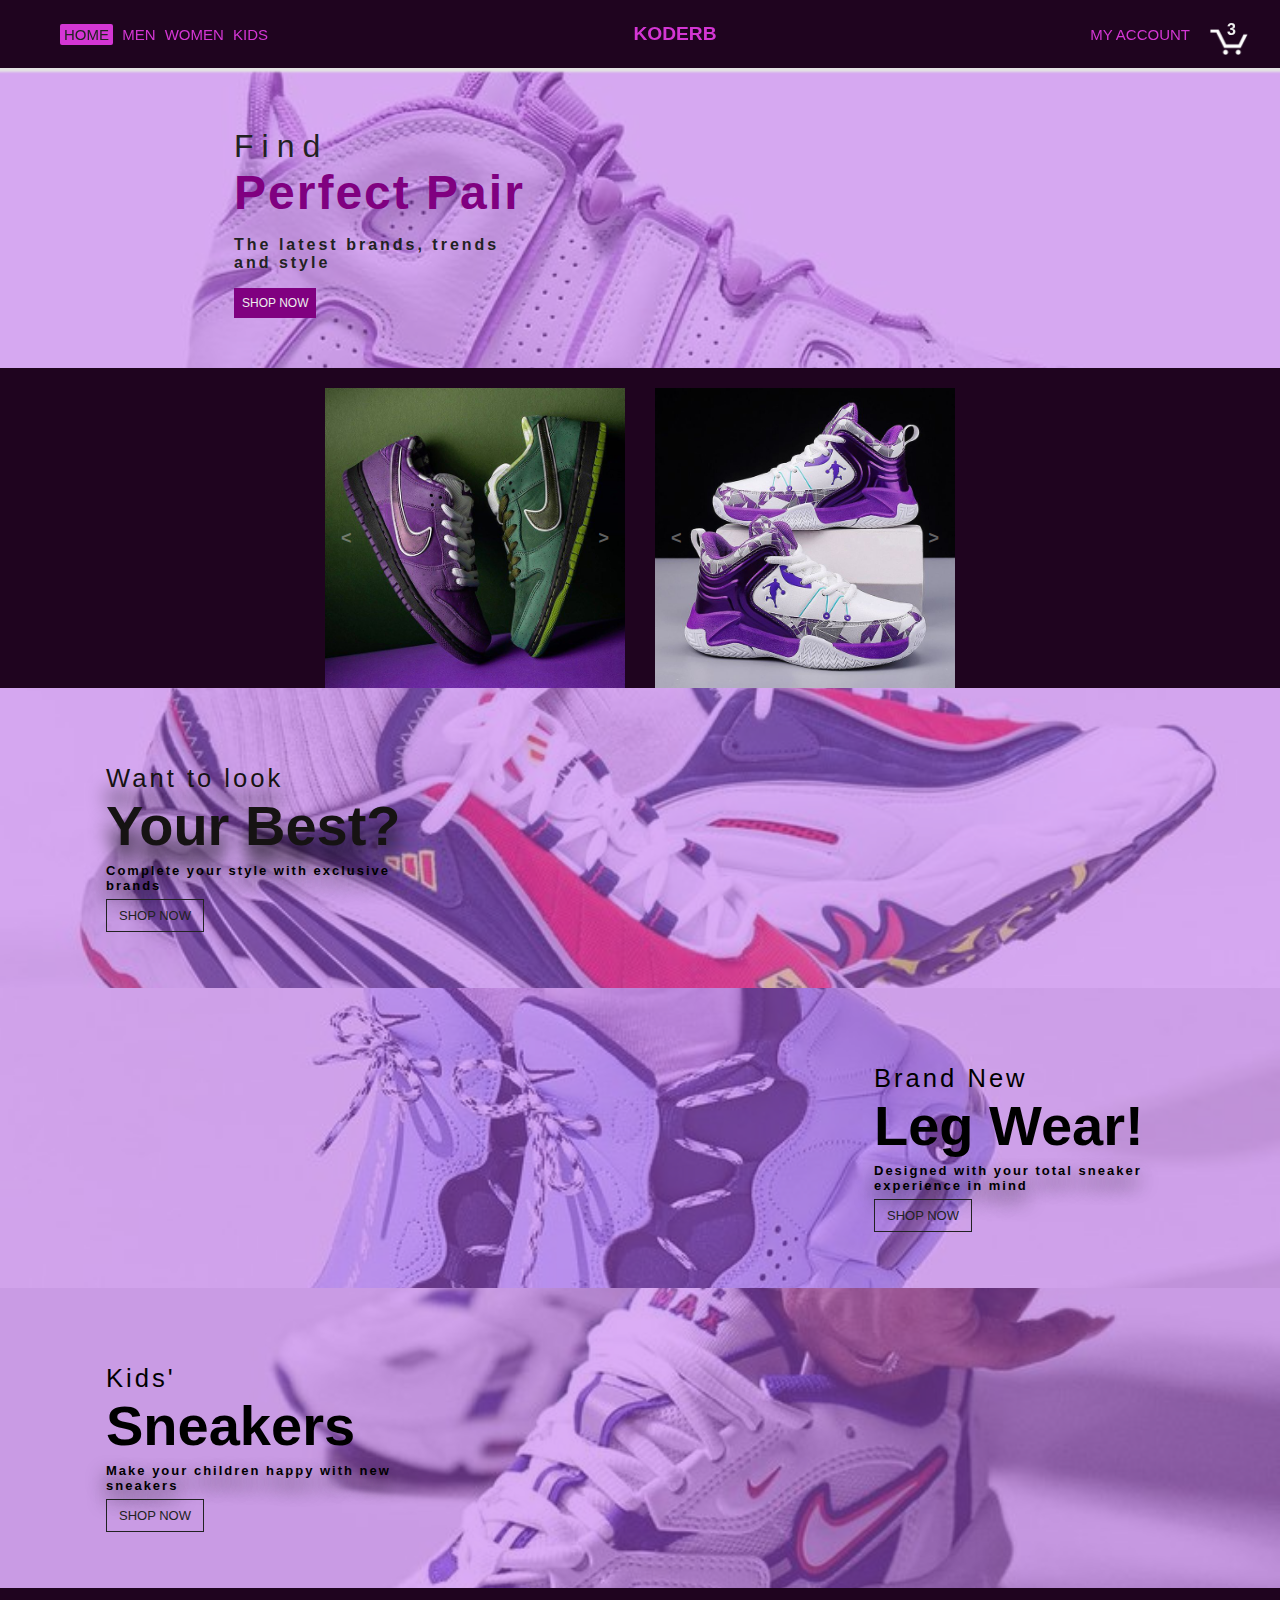
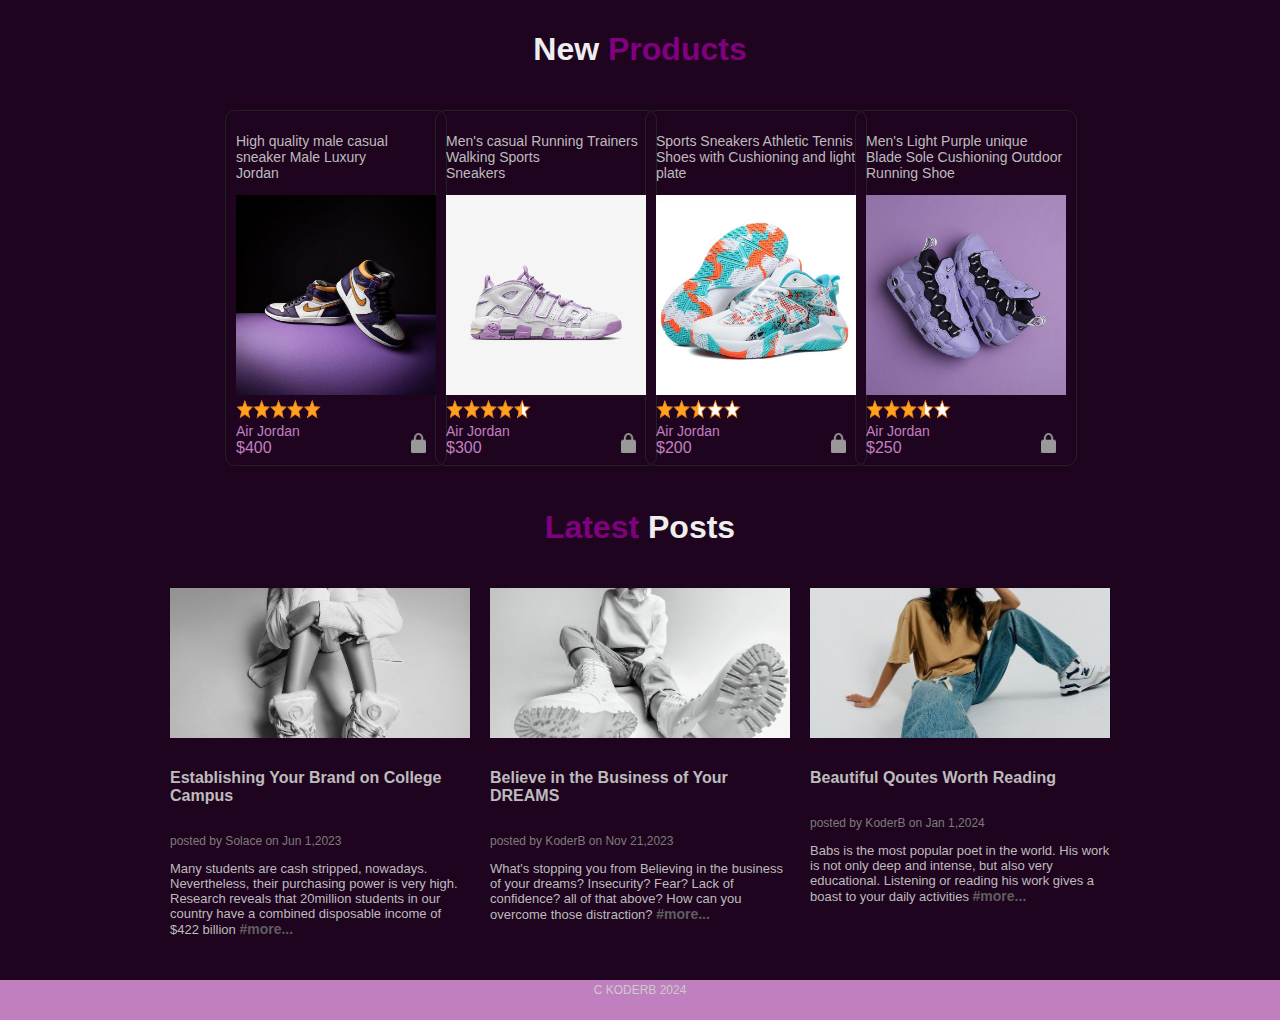
<file: index.html>
<!DOCTYPE html>
<html lang="en">
<head>
    <link rel="stylesheet" href="styles/header.css">
    <link rel="stylesheet" href="styles/home.css">
    <meta charset="UTF-8">
    <meta name="viewport" content="width=device-width, initial-scale=1.0">
    <title>SHOE WEBSITE</title>
</head>
<body>
    <div class="header">
        <div class="left-header" id="navbar">
            <img src="icons/hamburger-menu.png" class="hamburger-menu" id="hamburger-menu">
            <ul>
                <li><a class="present" href="index.html">HOME</a></li>
                <li><a href="men.html">MEN</a></li>
                <li> <a  href="#">WOMEN</a></li>
                <li> <a href="kids.html">KIDS</a></li>
            </ul>
        </div>
        <div class="middle-header">
            <img src="icons/hamburger-menu.png" class="hamburger-open" id="hamburger-open">
            <div class="logo">
                KODERB
            </div>
            
        </div>
        <div class="right-header">
            <div class="account">MY ACCOUNT</div>
            <div class="cart">
                <img src="icons/cart-icon.png" class="cart-icon">
                <div class="quantity">3</div>
            </div>
        </div>
    </div>
    <div class="first-banner">
        <img src="banners/banner (5).jpg" alt="" srcset="">
        <div class="overlay">
            <div class="first-banner-des">
                <span>Find</span>
                <h2>Perfect Pair</h2>
                <P>The latest brands, trends and style</P>
                <button><a href="men.html">SHOP NOW</a></button> 
            </div>
        </div>
        
    </div>
    <div class="home-display">
        <div class="men">
            <div class="image">
                <div class="slider"><img src="homepage/shoe/shoe (1).jpg">
                </div>
                <div class="slider"><img src="homepage/shoe/shoe (2).jpg">
                </div>
                <div class="slider"><img src="homepage/shoe/shoe (3).jpg">
                </div>
                <div class="slider"><img src="homepage/shoe/shoe (4).jpg">
                </div>
                <button id="prev" class="arrow"><</button>
                <button id="next" class="arrow">></button>
            </div>
        </div>
        <div class="women">
            <div class="image-2">
                <div class="slider-2"><img src="homepage/slider/slider (1).jpg">
                </div>
                <div class="slider-2"><img src="homepage/slider/slider (2).jpg">
                </div>
                <div class="slider-2"><img src="homepage/slider/slider (3).jpg">
                </div>
                <div class="slider-2"><img src="homepage/slider/slider (4).jpg"> 
                </div>

                <button id="prev-btn" class="arrow"><</button>
                <button id="next-btn" class="arrow">></button>
            </div>
        </div>
    </div>
    <div class="second-banner">
        <img src="banners/banner (4).jpg" alt="" srcset="">
        <div class="content">
            <div class="contents">
                <span class="sb-span">Want to look</span>
                <h1 class="sb-h1">Your Best?</h1>
                <span class="sb-des">Complete your style with exclusive brands</span>
                <button class="shop"><a href="women.html">SHOP NOW</a></button>
            </div>
        </div>
    </div>
    <div class="third-banner">
        <img src="banners/banner (8).jpg" alt="" srcset="">
        <div class="content">
            <div class="contents">
                <span class="sb-span">Brand New</span>
                <h1 class="sb-h1">Leg Wear!</h1>
                <span class="sb-des">Designed with your total sneaker experience in mind</span>
                <button class="shop"><a href="men.html">SHOP NOW</a></button>
            </div>
        </div>
    </div>
    <div class="fourth-banner">
        <img src="banners/banner (2).jpg" alt="" srcset="">
        <div class="content">
            <div class="contents">
                <span class="sb-span">Kids'</span>
                <h1 class="sb-h1">Sneakers</h1>
                <span class="sb-des">Make your children happy with new sneakers</span>
                <button class="shop"><a href="kids.html">SHOP NOW</a></button>
            </div>
        </div>
    </div>

    <div class="goods-section">
        <h4><span>New</span> Products</h4>
        <div class="new-products">
            <div class="products">
                <p class="des">High quality male casual sneaker Male Luxury<br> Jordan</p>
                <div class="product">
                    <img src="banners/new-products/product (1).jpg">
                    <div class="rating"><img src="ratings/rating-50.png"></div>
                    <div class="brand">Air Jordan</div>
                    <div class="price">$400</div>
                    <div class="lock"><img src="icons/checkout-lock-icon.png"></div>
                </div>
            </div>
            <div class="products">
                <p class="des">Men's casual Running Trainers Walking Sports<br>Sneakers</p>
                <div class="product">
                    <img src="banners/new-products/product (2).jpg">
                    <div class="rating"><img src="ratings/rating-45.png"></div>
                    <div class="brand">Air Jordan</div>
                    <div class="price">$300</div>
                    <div class="lock"><img src="icons/checkout-lock-icon.png" alt="" srcset=""></div>
                </div>
            </div>
            <div class="products">
                <p class="des">Sports Sneakers Athletic Tennis Shoes with Cushioning and light plate</p>
                <div class="product">
                    <img src="banners/new-products/product (3).jpg">
                    <div class="rating"><img src="ratings/rating-25.png"></div>
                    <div class="brand">Air Jordan</div>
                    <div class="price">$200</div>
                    <div class="lock"><img src="icons/checkout-lock-icon.png" alt="" srcset=""></div>
                </div>
            </div>
            <div class="products">
                <p class="des">Men's Light Purple unique Blade Sole Cushioning Outdoor Running Shoe</p>
                <div class="product">
                    <img src="banners/new-products/product (4).jpg">
                    <div class="rating"><img src="ratings/rating-35.png"></div>
                    <div class="brand">Air Jordan</div>
                    <div class="price">$250</div>
                    <div class="lock"><img src="icons/checkout-lock-icon.png" alt="" srcset=""></div>
                </div>
            </div>
        </div>
    </div>
    <div class="postal">
        <h4><span>Latest</span> Posts</h4>
        <div class="posts">
            <div class="post">
                <img src="banners/banner (6).jpg">
                <div class="post-des">
                    <h5>Establishing Your Brand on College Campus</h5>
                    <span class="dim">posted by Solace on Jun 1,2023</span>
                    <p>Many students are cash stripped, nowadays. Nevertheless, their purchasing power is very high. Research reveals that 20million students in our country have a combined disposable income of $422 billion <span class="more">#more...</span></p>
                </div>
            </div>
            <div class="post">
                <img src="banners/banner (10).jpg">
                <div class="post-des">
                    <h5>Believe in the Business of Your DREAMS</h5>
                    <span class="dim">posted by KoderB on Nov 21,2023</span>
                    <p>What's stopping you from Believing in the business of your dreams? Insecurity? Fear? Lack of confidence? all of that above? How can you overcome those distraction?  <span class="more">#more...</span></p>
                </div>
            </div>
            <div class="post">
                <img src="banners/banner (3).jpg">
                <div class="post-des">
                    <h5>Beautiful Qoutes Worth Reading</h5>
                    <span class="dim">posted by KoderB on Jan 1,2024</span>
                    <p>Babs is the most popular poet in the world. His work is not only deep and intense, but also very educational. Listening or reading his work gives a boast to your daily activities <span class="more">#more...</span></p>
                </div>
            </div>
        </div>
    </div>
    <div class="footer">
        <span>C KODERB 2024</span>
    </div>
   
   
    <script src="scripts/app.js"></script>
    <script src="scripts/home.js"></script>
    <script src="scripts/home-second.js"></script>
</body>
</html>
</file>
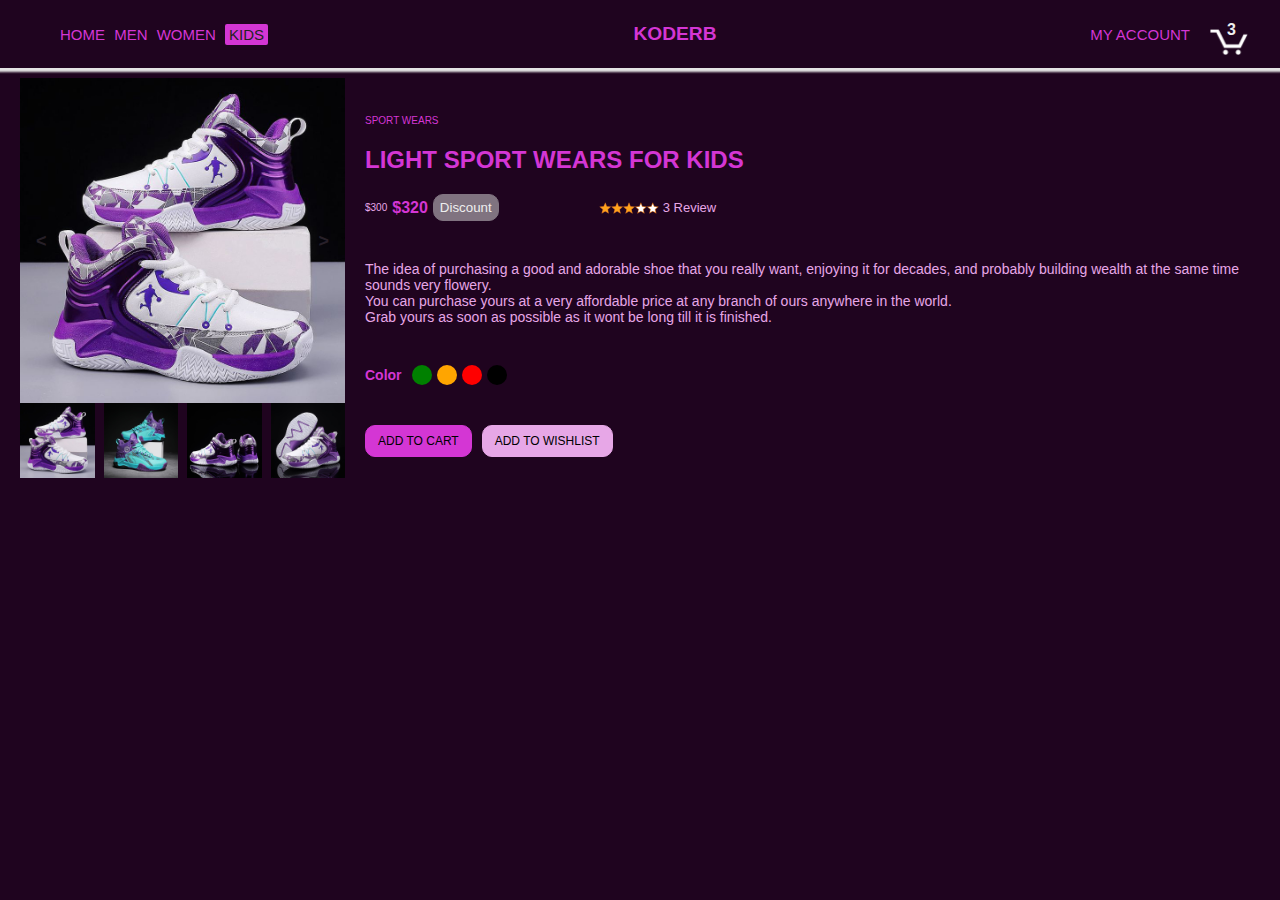
<file: kids.html>
<!DOCTYPE html>
<html lang="en">
<head>
    <link rel="stylesheet" href="styles/header.css">
    <link rel="stylesheet" href="styles/body.css">
    <link rel="stylesheet" href="styles/kids.css">
    <meta charset="UTF-8">
    <meta name="viewport" content="width=device-width, initial-scale=1.0">
    <title>KID'S SECTION</title>
</head>
<body>
    <div class="header">
        <div class="left-header" id="navbar">
            <img src="icons/hamburger-menu.png" class="hamburger-menu" id="hamburger-menu">
            <ul>
                <li><a href="index.html">HOME</a></li>
                <li><a href="men.html">MEN</a></li>
                <li> <a href="women.html">WOMEN</a></li>
                <li> <a class="present" href="#">KIDS</a></li>
            </ul>
        </div>
        <div class="middle-header">
            <img src="icons/hamburger-menu.png" class="hamburger-open" id="hamburger-open">
            <div class="logo">
                KODERB
            </div>
           
        </div>
        <div class="right-header">
            <div class="account">MY ACCOUNT</div>
            <div class="cart">
                <img src="icons/cart-icon.png" class="cart-icon">
                <div class="quantity">3</div>
            </div>
        </div>
    </div>

    <div class="body">
        <div class="big-image-inner">
            
            <div class="big-image-container">

                <div class="big-image" id="bigImg"> 
                    <div class="slide"><img src="kids-wear/kids-wears (1).jpg" width="100%"  id="bigImage"></div>
                    <div class="slide"> <img src="kids-wear/kids-wears (2).jpg" width="100%"  id="bigImage"></div>
                    <div class="slide"><img src="kids-wear/kids-wears (3).jpg" width="100%"  id="bigImage"></div>
                    <div class="slide"> <img src="kids-wear/kids-wears (4).jpg" width="100%"  id="bigImage"></div>

                    <button class="arrow" id="prev"><</button>
                    <button class="arrow" id="next">></button>
                </div>
            </div>
            <div class="small-image-container">
                <div class="small-image"><img src="kids-wear/kids-wears (1).jpg" width="100%" class="small-img">
                </div>
                <div class="small-image"><img src="kids-wear/kids-wears (2).jpg" width="100%" class="small-img">
                </div>
                <div class="small-image"><img src="kids-wear/kids-wears (3).jpg" width="100%" class="small-img">
                </div>
                <div class="small-image"><img src="kids-wear/kids-wears (4).jpg" width="100%" class="small-img">
                </div>
            </div>
        </div>
        <div class="second-container">
            <h4>SPORT WEARS</h4>
            <h2>LIGHT SPORT WEARS FOR KIDS</h2>
            <div class="prices">
                <div class="price-span">
                    <div class="first-price">$300</div>
                    <div class="second-price">$320</div>
                    <button class="third-price">Discount</button>
                </div>
                <div class="rating">
                    <img src="ratings/rating-30.png">
                    <span class="review">3 Review</span>
                </div>
            </div>
            <p class="des">
                The idea of purchasing a good and adorable shoe that you really want, enjoying it for decades, and probably building wealth at the same time sounds very flowery.<br>
                You can purchase yours at a very affordable price at any branch of ours anywhere in the world.<br>
                Grab yours as soon as possible as it wont be long till it is finished. 
            </p>
            <div class="color">
                <span>Color</span>
                <div class="circle-colors">
                    <div class="green"></div>
                    <div class="orange"></div>
                    <div class="red"></div>
                    <div class="black"></div>
                </div>
            </div>
            <div class="buttons">
                <button class="add-to-cart">ADD TO CART</button>
                <button class="add-to-wishlist">ADD TO WISHLIST</button>
            </div>
        </div>
    </div>
    <script src="scripts/menu.js"></script>
    <script src="scripts/slider.js"></script>
</body>
</html>
</file>
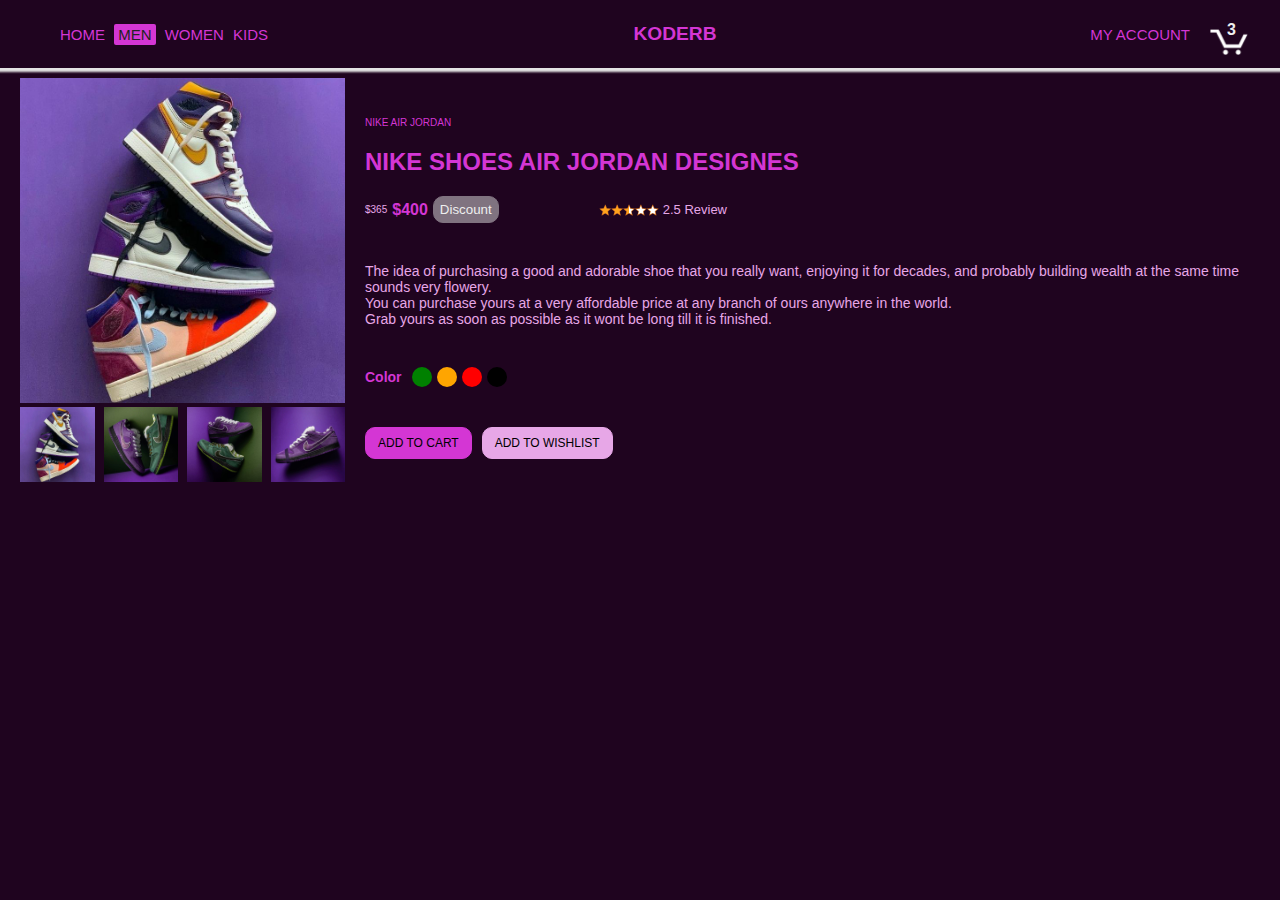
<file: men.html>
<!DOCTYPE html>
<html lang="en">
<head>
    <link rel="stylesheet" href="styles/header.css">
    <link rel="stylesheet" href="styles/body.css">
    <meta charset="UTF-8">
    <meta name="viewport" content="width=device-width, initial-scale=1.0">
    <title>MEN'S SECTION</title>
</head>
<body>
    <div class="header">
        <div class="left-header" id="navbar">
            <img src="icons/hamburger-menu.png" class="hamburger-menu" id="hamburger-menu">
            <ul>
                
                <li><a href="index.html">HOME</a></li>
                <li><a class="present" href="#">MEN</a></li>
                <li> <a class="women" href="women.html">WOMEN</a></li>
                <li> <a href="kids.html">KIDS</a></li>
            </ul>
        </div>
        <div class="middle-header">
            <img src="icons/hamburger-menu.png" class="hamburger-open" id="hamburger-open">
            <div class="logo">
                KODERB
            </div>
           
        </div>
        <div class="right-header">
            <div class="account">MY ACCOUNT</div>
            <div class="cart">
                <img src="icons/cart-icon.png" class="cart-icon">
                <div class="quantity">3</div>
            </div>
        </div>
    </div>

    <div class="body">
        <div class="first-container">
            <div class="big-image"> 
                <img src="men-wears/purple(1).jpg" width="100%"  id="bigImage">
            </div>
            <div class="small-image-container">
                <div class="small-image"><img src="men-wears/purple(1).jpg" width="100%" class="small-img">
                </div>
                <div class="small-image"><img src="men-wears/purple (2).jpg" width="100%" class="small-img">
                </div>
                <div class="small-image"><img src="men-wears/purple (3).jpg" width="100%" class="small-img">
                </div>
                <div class="small-image"><img src="men-wears/purple (4).jpg" width="100%" class="small-img">
                </div>
            </div>
        </div>
        <div class="second-container">
            <h4>NIKE AIR JORDAN</h4>
            <h2>NIKE SHOES AIR JORDAN DESIGNES</h2>
            <div class="prices">
                <div class="price-span">
                    <div class="first-price">$365</div>
                    <div class="second-price">$400</div>
                    <button class="third-price">Discount</button>
                </div>
                <div class="rating">
                    <img src="ratings/rating-25.png">
                    <span class="review">2.5 Review</span>
                </div>
            </div>
            <p class="des">
                The idea of purchasing a good and adorable shoe that you really want, enjoying it for decades, and probably building wealth at the same time sounds very flowery.<br>
                You can purchase yours at a very affordable price at any branch of ours anywhere in the world.<br>
                Grab yours as soon as possible as it wont be long till it is finished. 
            </p>
            <div class="color">
                <span>Color</span>
                <div class="circle-colors">
                    <div class="green"></div>
                    <div class="orange"></div>
                    <div class="red"></div>
                    <div class="black"></div>
                </div>
            </div>
            <div class="buttons">
                <button class="add-to-cart">ADD TO CART</button>
                <button class="add-to-wishlist">ADD TO WISHLIST</button>
            </div>
        </div>
    </div>
    <script src="scripts/app.js"></script>
</body>
</html>
</file>
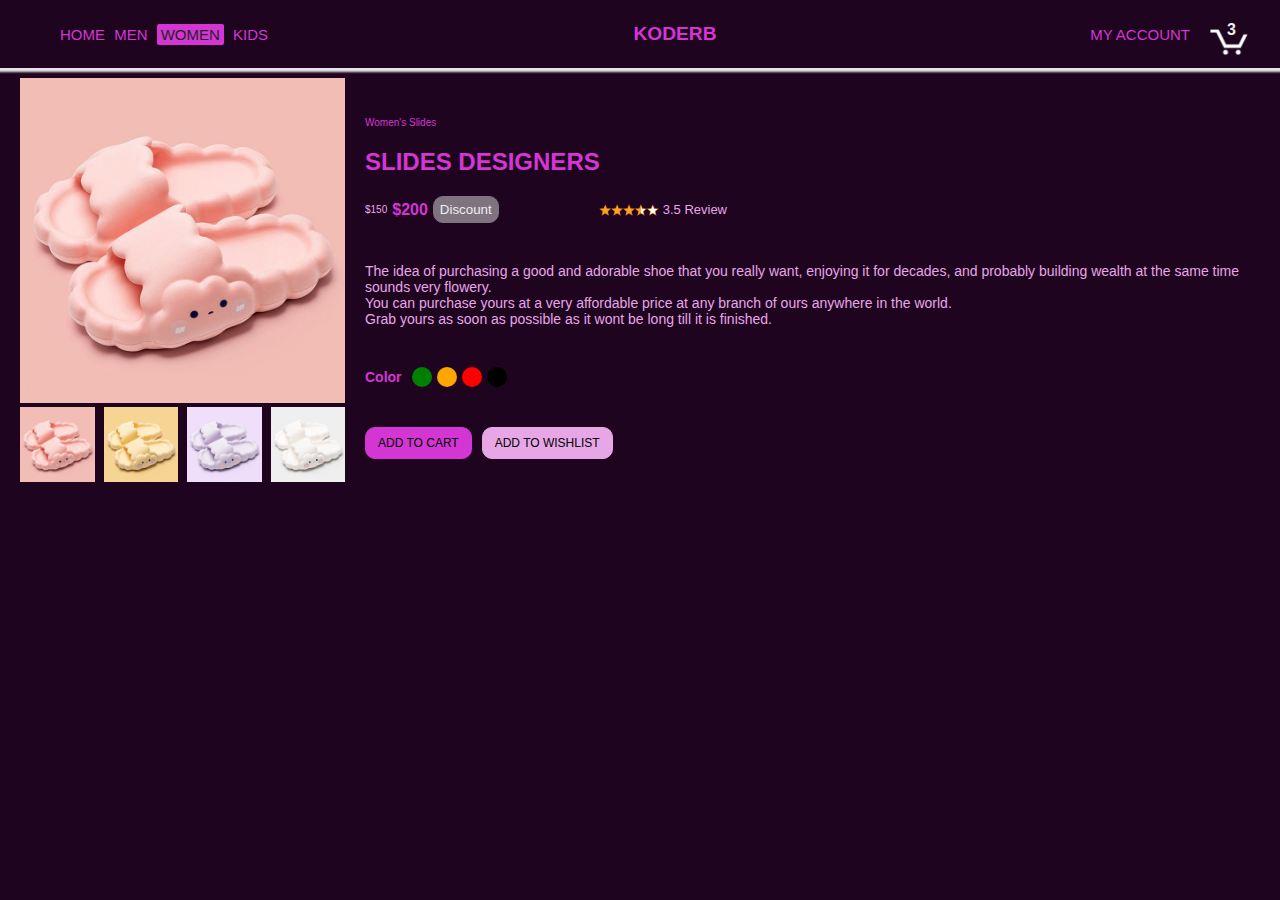
<file: women.html>
<!DOCTYPE html>
<html lang="en">
<head>
    <link rel="stylesheet" href="styles/header.css">
    <link rel="stylesheet" href="styles/body.css">
    <meta charset="UTF-8">
    <meta name="viewport" content="width=device-width, initial-scale=1.0">
    <title>WOMEN'S SECTION</title>
</head>
<body>
    <div class="header">
        <div class="left-header" id="navbar">
            <img src="icons/hamburger-menu.png" class="hamburger-menu" id="hamburger-menu">
            <ul>
                <li><a href="index.html">HOME</a></li>
                <li><a href="men.html">MEN</a></li>
                <li> <a class="present" href="#">WOMEN</a></li>
                <li> <a href="kids.html">KIDS</a></li>
            </ul>
        </div>
        <div class="middle-header">
            <img src="icons/hamburger-menu.png" class="hamburger-open" id="hamburger-open">
            <div class="logo">
                KODERB
            </div>
           
        </div>
        <div class="right-header">
            <div class="account">MY ACCOUNT</div>
            <div class="cart">
                <img src="icons/cart-icon.png" class="cart-icon">
                <div class="quantity">3</div>
            </div>
        </div>
    </div>

    <div class="body">
        <div class="first-container">
            <div class="big-image"> 
                <img src="womens-wear/womens-wear (1).jpg" width="100%"  id="bigImage">
            </div>
            <div class="small-image-container">
                <div class="small-image"><img src="womens-wear/womens-wear (1).jpg" width="100%" class="small-img">
                </div>
                <div class="small-image"><img src="womens-wear/womens-wear (2).jpg" width="100%" class="small-img">
                </div>
                <div class="small-image"><img src="womens-wear/womens-wear (3).jpg" width="100%" class="small-img">
                </div>
                <div class="small-image"><img src="womens-wear/womens-wear (4).jpg" width="100%" class="small-img">
                </div>
            </div>
        </div>
        <div class="second-container">
            <h4>Women's Slides</h4>
            <h2>SLIDES DESIGNERS</h2>
            <div class="prices">
                <div class="price-span">
                    <div class="first-price">$150</div>
                    <div class="second-price">$200</div>
                    <button class="third-price">Discount</button>
                </div>
                <div class="rating">
                    <img src="ratings/rating-35.png">
                    <span class="review">3.5 Review</span>
                </div>
            </div>
            <p class="des">
                The idea of purchasing a good and adorable shoe that you really want, enjoying it for decades, and probably building wealth at the same time sounds very flowery.<br>
                You can purchase yours at a very affordable price at any branch of ours anywhere in the world.<br>
                Grab yours as soon as possible as it wont be long till it is finished. 
            </p>
            <div class="color">
                <span>Color</span>
                <div class="circle-colors">
                    <div class="green"></div>
                    <div class="orange"></div>
                    <div class="red"></div>
                    <div class="black"></div>
                </div>
            </div>
            <div class="buttons">
                <button class="add-to-cart">ADD TO CART</button>
                <button class="add-to-wishlist">ADD TO WISHLIST</button>
            </div>
        </div>
    </div>
    <script src="scripts/app.js"></script>
</body>
</html>
</file>
<file: styles/header.css>
body{
    margin: 0;
    padding: 0;
    font-family: arial;
    background: #1f041f;
}
.header{
    height: 48px;
    display: flex;
    justify-content: space-between;
    align-items: center;
    padding: 10px 20px;
    background: #1f041f;
    color: #d436d4;
    position: sticky;
    top: 0;
    left: 0;
    box-shadow: 0px 2px 2px 2px #e4e4e4;
    z-index: 1000;
}
.left-header{
    font-size: 15px;
    font-weight: 500;
    width: 270px;
}

.left-header ul li{
    list-style: none;
    display: inline;
    margin-right: 5px;
}
.left-header a{
    text-decoration: none;
    color: #d436d4;
    transition: .2s;
}
.left-header a:hover,
.left-header a.present{
    background: #d436d4;
    color: #222;
    padding: 2px 4px;
    border-radius: 2px;
}
.middle-header{
    font-size: 1.2em;
    font-weight: bold;
    flex-shrink: 1;
    display: flex;
    gap: 10px;
    cursor: pointer;
}
.hamburger-open{
    display: none;
}
.right-header{
    display: flex;
    align-items: center;
    justify-content: end;
    width: 200px;
    gap: 20px;
    flex-shrink: 1;
    cursor: pointer;
}
.account{
    font-size: 15px;
    font-weight: 500;
}
.cart{
    width: 50px;
    position: relative;
}
.cart-icon{
    width: 38px;
    margin-top: 20px;
}
.quantity{
    position: absolute;
    top: 12px;
    left: 17px;
    color: #eee;
    font-size: 16px;
    font-weight: bold;
}
.hamburger-menu{
    display: none;
}

@media (max-width:678px) {
    .header{
        padding: 8px;
    }
    .left-header{
        position: fixed;
        background: #2b112b;
        left: 0;
        bottom: 0;
        top: 0;
        width: 200px;
        left: -2000px;
        color: #eee;
        height: 100vh;
        font-size: 13px;
        transition: .5s ease-in-out;
        z-index: 100;
    }
    .active{
        left: 0px;
    }
    .left-header ul{
        margin-top: 20px;
    }
    .left-header ul li{
        display: block;
        padding: 8px 0px;
    }
    .middle-header{
        font-size: 1em;
    }
    .right-header{
        gap: 10px;
    }
    .account{
        font-size: 12px;
        font-weight: 500;
    }
    .cart-icon{
        width: 30px;
        margin-top: 8px;
    }
    .quantity{
        top: 3px;
        left: 14px;
        font-size: 12px;
    }
    .hamburger-menu{
        margin-left: 178px;
        margin-top: 20px;
        width: 16px;
        height: 13px;
        display: block;
       }
       .hamburger-open{
        display: block;
        width: 16px;
        height: 13px;
        margin-top: 3px;
       }
    
}
</file>
<file: styles/home.css>
.first-banner{
    width: 100%;
    height: 300px;
    position: relative;
}
.overlay{
    position: absolute;
    top: 0;
    left: 0;
    height: 100%;
    opacity: 1;
    background-color: rgba(184, 92, 238, 0.5);
    width: 100%;
}
.first-banner img{
    width: 100%;
    height: 300px;
    object-fit: cover;
}
.first-banner-des{
    position: absolute;
    transform: translateX(-50%);
    top: 20%;
    width: 300px;
    left: 30%;
    box-sizing: border-box;
}
.first-banner-des span{
    font-size: 2em;
    color: #222;
    letter-spacing: 8px;
}
.first-banner-des h2{
    font-size: 3em;
    letter-spacing: 2px;
    font-weight: bold;
    margin-top: 0;
    margin-bottom: 10px;
    color: #800080;
}
.first-banner-des p{
    color: #222;
    letter-spacing: 3px;
    font-size: 16px;
    font-weight: 700;
}
.first-banner-des button a{
    text-decoration: none;
    color: #eee;
}
.first-banner-des button {
    background: #800080;
    padding: 7px 7px;
    font-size: 12px;
    border: 1px solid #800080;
}
.first-banner-des button:hover{
    background: #eb98eb;
    color: #222;
    border: 1px solid #eb98eb;
}
@media (max-width:678px) {
    .first-banner{
        height: 200px;
    }
    .first-banner img{
        height: 200px;
    }
    .first-banner-des {
        left: 50%;
    }
    .first-banner-des span{
        font-size: 1em;
        letter-spacing: 5px;
    }
    .first-banner-des h2{
        font-size: 2em;
    }
    
}
.men{
    position: relative;
    overflow: hidden;
    width: 300px;
    height: 300px;
    max-width: 100%;
}

.image{
    display: flex;
}
.men .image img{
    width: 300px;
    height: auto;
}
.women{
    position: relative;
    overflow: hidden;
    width: 300px;
    height: 300px;
    max-width: 100%;
}
.image{
    display: flex;
}
.image-2{
    display: flex;
}
.women .image-2 img{
    width: 300px;
    height: auto;
}
.home-display{
    display: grid;
    grid-template-columns: repeat(2,300px);
    margin-top: 20px;
    gap: 30px;
    justify-content: center;
} 
@media (max-width:678px) {
    .home-display{
        grid-template-columns: repeat(2,250px);
        gap: 10px;
    }
}
@media (max-width:478px) {
    .home-display{
        grid-template-columns: repeat(1,300px);
        gap: 10px;
    }
}
.arrow{
    position: absolute;
    top: 50%;
    transform: translateY(-50%);
   
}
#prev, #next{
    color: #bdbcbd;
    font-size: large;
    font-weight: bold;
    background: transparent;
    border: none;
    opacity: .5;
}
#prev:hover, 
#next:hover{
    opacity: 1;
    background: #c080c0;
    padding: 2px 4px;
}

#prev{
    left: 10px;
}
#next{
    right: 10px;
}
#prev-btn, #next-btn{
    color: #bdbcbd;
    font-size: large;
    font-weight: bold;
    background: transparent;
    border: none;
    opacity: .5;
}
#prev-btn:hover, 
#next-btn:hover{
    opacity: 1;
    background: #c080c0;
    padding: 2px 4px;
}

#prev-btn{
    left: 10px;
}
#next-btn{
    right: 10px;
}
.second-banner,
.third-banner,
.fourth-banner{
    width: auto;
    height: 300px;
    position: relative;
}
.second-banner img,
.third-banner img,
.fourth-banner img{
    height: 300px;
    width: 100%;
    object-fit: cover;
}
.second-banner .contents{
    position: absolute;
    top: 25%;
    left: 20%;
    transform: translateX(-50%);
    width: 300px;
    box-sizing: border-box;
    text-shadow: 0 20px 20px black;
    color: rgb(22, 19, 19);

}
.second-banner .content{
    position: absolute;
    top: 0;
    left: 0;
    height: 100%;
    width: 100%;
    background-color: rgba(184, 92, 238, 0.5);

}
.third-banner .contents{
    position: absolute;
    top: 25%;
    left: 80%;
    transform: translateX(-50%);
    width: 300px;
    box-sizing: border-box;
}
.third-banner .content{
    position: absolute;
    top: 0;
    left: 0;
    height: 100%;
    width: 100%;
    background-color: rgba(184, 92, 238, 0.5);

}
.fourth-banner .contents{
    position: absolute;
    top: 25%;
    left: 20%;
    transform: translateX(-50%);
    width: 300px;
    box-sizing: border-box;
}
.fourth-banner .content{
    position: absolute;
    top: 0;
    left: 0;
    height: 100%;
    width: 100%;
    background-color: rgba(184, 92, 238, 0.5);
}
.sb-span{
    font-size: 1.6em;
    letter-spacing: 3px;
    line-height: 30px;
}
.sb-h1{
    margin-top: 0;
    font-size: 3.5em;
    margin-bottom: 0;
}
.sb-des{
    font-size: small;
    display: block;
    margin-top: 5px;
    margin-bottom: 6px;
    letter-spacing: 2px;
    color: #000000;
    text-shadow: 0 10px 20px rgb(0, 0, 0);
    font-weight: bold;

}
.shop a{
    text-decoration: none;
    color: #222;
}
.shop{
    padding: 8px 12px;
    background: transparent;
    border: 1px solid #222;
    font-size: 13px;
    color: #222;
}
@media (max-width:678px) {
    .second-banner,
    .third-banner,
    .fourth-banner{
        height: 200px;
    }
    .second-banner img,
    .third-banner img,
    .fourth-banner img{
        height: 200px;
    }
    .second-banner .contents{
        top: 20%;
        left: 35%;
        width: 200px;
    }
    .third-banner .contents{
        top: 20%;
        left: 35%;
        width: 200px;
    }
    .fourth-banner .contents{
        top: 20%;
        left: 35%;
        width: 200px;
    }
    .sb-span{
        font-size: 16px;
    }
    .sb-h1{
        font-size: 20px;
    }
    .shop{
        padding: 4px 8px;
        font-size: 10px;
    }
}

.goods-section{
    margin-bottom: 30px;
}
.goods-section h4{
    text-align: center;
    font-size: 2em;
    color: #800080;
}
.goods-section h4 span{
    color: #eee;
}
.new-products{
    display: grid;
    grid-template-columns: repeat(4,200px);
    justify-content: center;
    gap: 10px;
}
.products{
    width: 200px;
    overflow: hidden;
    color: #c080c0;
    border: 1px solid #222;
    padding: 8px 10px;
    border-radius: 10px;
}
.products .des{
    color: #bdbcbd;
    font-size: 14px;
}
.product{
position: relative;
}
.product img{
    width: 200px;
    height: 200px;
}
.rating img{
    width: 85px;
    height: 20px;
}
.brand{
    font-size: 14px;
}
.price{
    font: 14px;
}
.lock{
    position: absolute;
    bottom: 0;
    right: 10px;
}
.lock img{
    width: 15px;
    height: 20px;
}
@media (max-width:678px) {
    .new-products{
        grid-template-columns: repeat(1,200px);
        gap: 10px;
    }
    .goods-section h4{
        font-size: 1.5em;
    }
}
.postal{
    margin-top: 20px;
    margin-bottom: 30px;
}
.postal h4{
    text-align: center;
    font-size: 2em;
    color: #eee;
}
.postal h4 span{
    color: #800080;
}
.posts{
    display: grid;
    grid-template-columns: repeat(3,300px);
    justify-content: center;
    gap: 20px;
    color: #c080c0;
}
@media (max-width:678px) {
    .posts{
        grid-template-columns:  repeat(1,300px);
        gap: 10px;
    }
    .postal h4{
        font-size: 1.5em;
    }
}
@media (max-width:900px) and (orientation:landscape){
    .posts{
        grid-template-columns:  repeat(1,300px);
        gap: 4px;
    }
    .postal h4{
        font-size: 1.5em;
    }
}
.post{
    width: 300px;
}
.post img{
    width: 300px;
    height: 150px;
    object-fit: cover;
}
.post-des{
    color: #bdbcbd;
    font-size: 14px;
}
.post-des h5{
    font-size: 16px;
}
.dim{
    font-size: 12px;
    color: #7c7c7c;
}
.post-des p{
    font-size: 13px;
}
.more{
    font-size: 14px;
    font-weight: bold;
    color: #5e5e5e;
}
.footer{
    width: 100%;
    height: 40px;
    margin-top: 20px;
    text-align: center;
    background: #c080c0;

}
.footer span{
    font-size: 12px;
    color: #cccccc;
    font-weight: lighter;
}
</file>
<file: styles/body.css>
/*this styles work with all the codes of the html*/

.body{
    display: flex;
    gap: 20px;
    align-items: center;
    padding: 10px 20px 20px 20px;
}
@media (max-width:678px) {
    .body{
        flex-direction: column;
        margin-bottom: 40px;
    }
    .big-image{
        width: 100%;
    }
    
    .small-image-container{
        width: 100%;
    }
}
.big-image{
    width: 325px;
}

.small-image-container{
    width: 325px;
    display: flex;
    gap: 9px;
}
.small-image{
    width: 93px;
}
.second-container{
    color: #d436d4;
}
h4{
    font-size: 10px;
    font-weight: 500;
}
h2{
    font-weight: bold;
}
.prices{
    display: flex;
    align-items: center;
    gap: 100px;
}
@media (max-width:678px) {
    .prices{
       flex-direction: column;
       gap: 10px;
       width: 200px;
    }
}
.price-span{
    display: flex;
    align-items: center;
    gap: 5px;
}
.first-price{
    font-size: 10px;
    color: #e7a7e7;
}
.second-price{
    font-size: 16px;
    font-weight: 600;
}
.third-price{
    background: #807380;
    color: #eee;
    border: 1px solid #807380;
    padding: 5px 6px;
    border-radius: 10px;
}
.rating{
    display: flex;
    gap: 4px;
    align-items: center;
}
.rating img{
    width: 60px;
}
.review{
    font-size: 13px;
    color: #e7a7e7;
}
.des{
    margin-top: 40px;
    margin-bottom: 40px;
    font-size: 14px;
    color: #e7a7e7;
}
.color{
    margin-bottom: 20px;
    display: flex;
    align-items: center;
    gap: 10px;
}
.color span{
    font-size: 14px;
    font-weight: bold;
}
.circle-colors{
    display: flex;
    align-items: center;
    gap: 5px;
}
.green{
    height: 20px;
    width: 20px;
    background: green;
    border-radius: 50%;
}
.orange{
    height: 20px;
    width: 20px;
    background: orange;
    border-radius: 50%;
}
.red{
    height: 20px;
    width: 20px;
    background: red;
    border-radius: 50%;
}
.black{
    height: 20px;
    width: 20px;
    background: black;
    border-radius: 50%;
}
.buttons{
    margin-top: 40px;
    display: flex;
    align-items: center;
    gap: 10px;
}
.add-to-cart,
.add-to-wishlist{
    padding: 8px 12px;
    border-radius: 10px;
    border: none;
    font-size: 12px;
}
.add-to-cart{
    background: #d436d4;
    border: 1px solid #d436d4;
}
.add-to-wishlist{
    background: #e7a7e7;
    border: 1px solid #e7a7e7;

}
</file>
<file: styles/kids.css>
/*the main style is at body.css*/

.big-image-inner{
    width: 325px;
}
.big-image-container{
    position: relative;
    width: 325px;
    height: 325px;
    max-width: 100%;
    overflow: hidden;
    position: relative;
}
.big-image{
    display: flex;
}
.big-image-container .big-image img{
    width: 325px;
    height: auto;
}
.arrow{
    position: absolute;
    top: 50%;
    transform: translateY(-50%);
   
}
#prev, #next{
    color: #493b49;
    font-size: large;
    font-weight: bold;
    background: transparent;
    border: none;
    opacity: .5;
}
#prev:hover, 
#next:hover{
    opacity: 1;
    background: #c080c0;
    padding: 2px 4px;
}

#prev{
    left: 10px;
}
#next{
    right: 10px;
}
</file>
